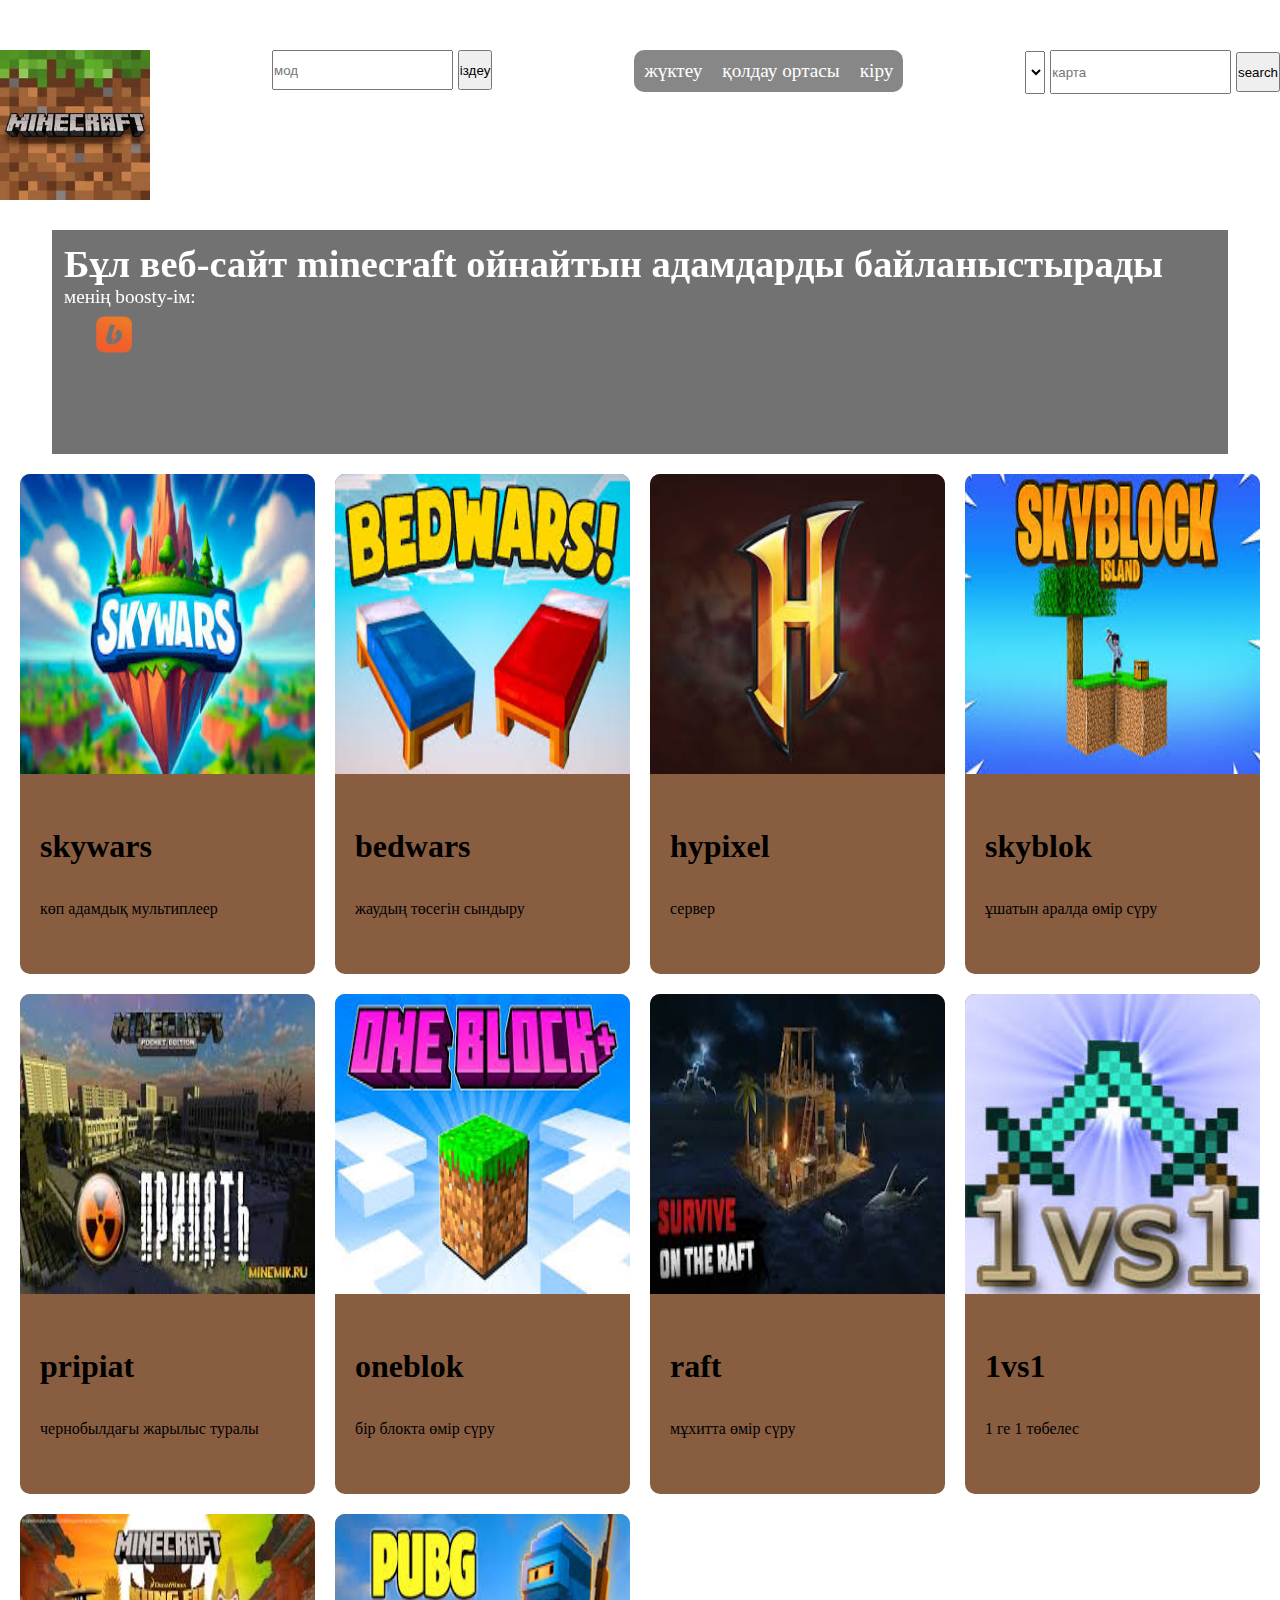
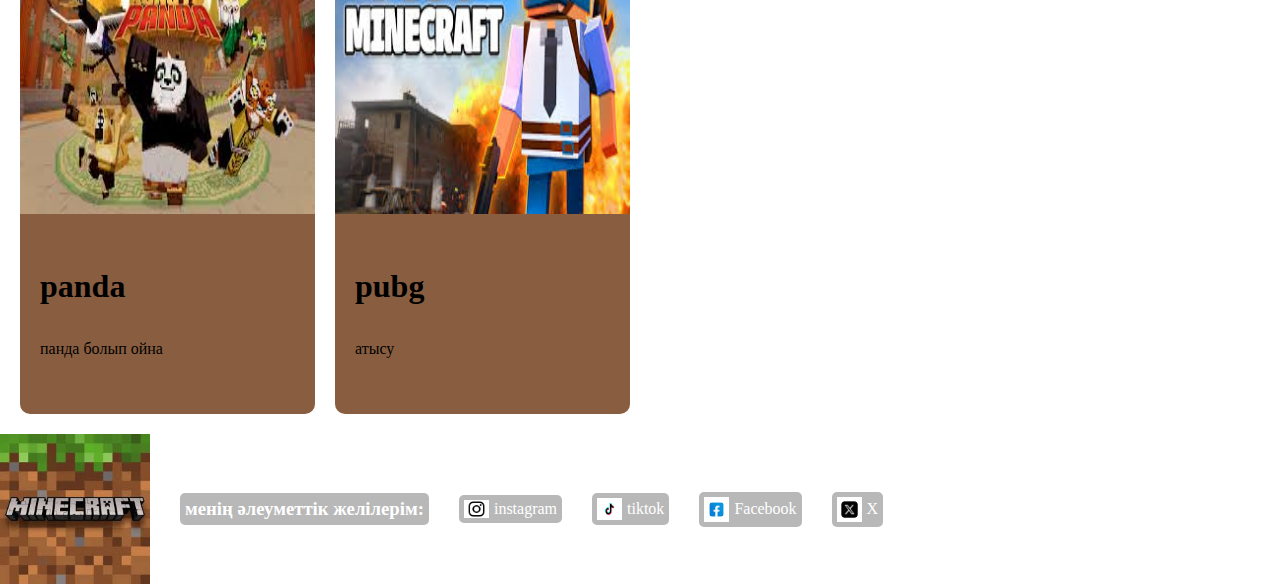
<file: index.html>
<!DOCTYPE html>
<html lang="en">
  <head>
    <meta charset="UTF-8" />
    <meta name="viewport" content="width=device-width, initial-scale=1.0" />
    <title>minecraft`s fandom</title>
    <link rel="stylesheet" href="css/main.css" />
  </head>
  <body>
    <header>
      <div class="top-header">
          <img class="logo" src="images/3.jpeg" />

        <form>
          <input class="search" type="search" placeholder="мод" />
          <button class="searchbut">іздеу</button>
        </form>

        <div class="alar">
          <a href="./download.html" class="a">жүктеу</a>
          <a href="./help.html" class="a">қолдау ортасы</a>
          <a href="./login.html" class="a">кіру</a>
        </div>

        <form>
          <select class="sel">
            <option value="">карта</option>
            <option value="">сюжет</option>
            <option value="">қорқынышты</option>
            <option value="">экшен</option>
            <option value="">шытырман</option>
            <option value="">ғимараттар</option>
          </select>

          <input class="map" type="text" placeholder="карта" />

          <button class="map">search</button>
        </form>

        
          <img class="dots" src="images/menu-dots.svg" />
        </div>
      </div>

      <div class="main-header">
        <h1>Бұл веб-сайт minecraft ойнайтын адамдарды байланыстырады</h1>

        <p>менің boosty-ім:</p>

        <nav>
          <a href="https://boosty.to/"
            ><img class="boosty" src="images/boosty.png" alt=""
          /></a>
        </nav>
      </div>
    </header>

    <main>
      <div class="div">
        <img src="images/skywars.jpeg" />
        <h1>skywars</h1>
        <p class="p">көп адамдық мультиплеер</p>
      </div>

      <div class="div">
        <img src="images/bed.jpeg" alt="" />
        <h1>bedwars</h1>
        <p class="p">жаудың төсегін сындыру</p>
      </div>

      <div class="div">
        <img src="images/hipixel.jpeg" alt="" />
        <h1>hypixel</h1>
        <p class="p">сервер</p>
      </div>

      <div class="div">
        <img src="images/skyblok.jpeg" alt="" />
        <h1>skyblok</h1>
        <p class="p">ұшатын аралда өмір сүру</p>
      </div>

      <div class="div">
        <img src="images/зкшзшфе.jpeg" alt="" />
        <h1>pripiat</h1>
        <p class="p">чернобылдағы жарылыс туралы</p>
      </div>

      <div class="div">
        <img src="images/one.jpeg" />
        <h1>oneblok</h1>
        <p class="p">бір блокта өмір сүру</p>
      </div>

      <div class="div">
        <img src="images/raft.jpeg" alt="" />
        <h1>raft</h1>
        <p class="p">мұхитта өмір сүру</p>
      </div>

      <div class="div">
        <img src="images/1vs1.jpeg" alt="" />
        <h1>1vs1</h1>
        <p class="p">1 ге 1 төбелес</p>
      </div>

      <div class="div">
        <img src="images/panda.jpeg" alt="" />
        <h1>panda</h1>
        <p class="p">панда болып ойна</p>
      </div>

      <div class="div">
        <img src="images/pbg.jpeg" alt="" />
        <h1>pubg</h1>
        <p class="p">атысу</p>
      </div>
    </main>

    <footer>
      <nav>
        <img src="images/3.jpeg" class="imgfoot" />

        <h3 class="afoot">менің әлеуметтік желілерім:</h3>

        <a class="afoot" href="https://www.instagram.com/"
          ><img class="img" src="images/insta.jpeg" alt="" />instagram
        </a>

        <a class="afoot" href="https://www.tiktok.com/"
          ><img class="img" src="images/tt.png" alt="" />tiktok</a
        >

        <a class="afoot" href="https://www.facebook.com"
          ><img class="img" src="images/facebook.jpeg" alt="" />Facebook</a
        >
        <a class="afoot" href="https://x.com/?lang=ru"><img class="img" src="images/xx.png" alt="" />X</a>
      </nav>
    </footer>
  </body>
</html>
</file>
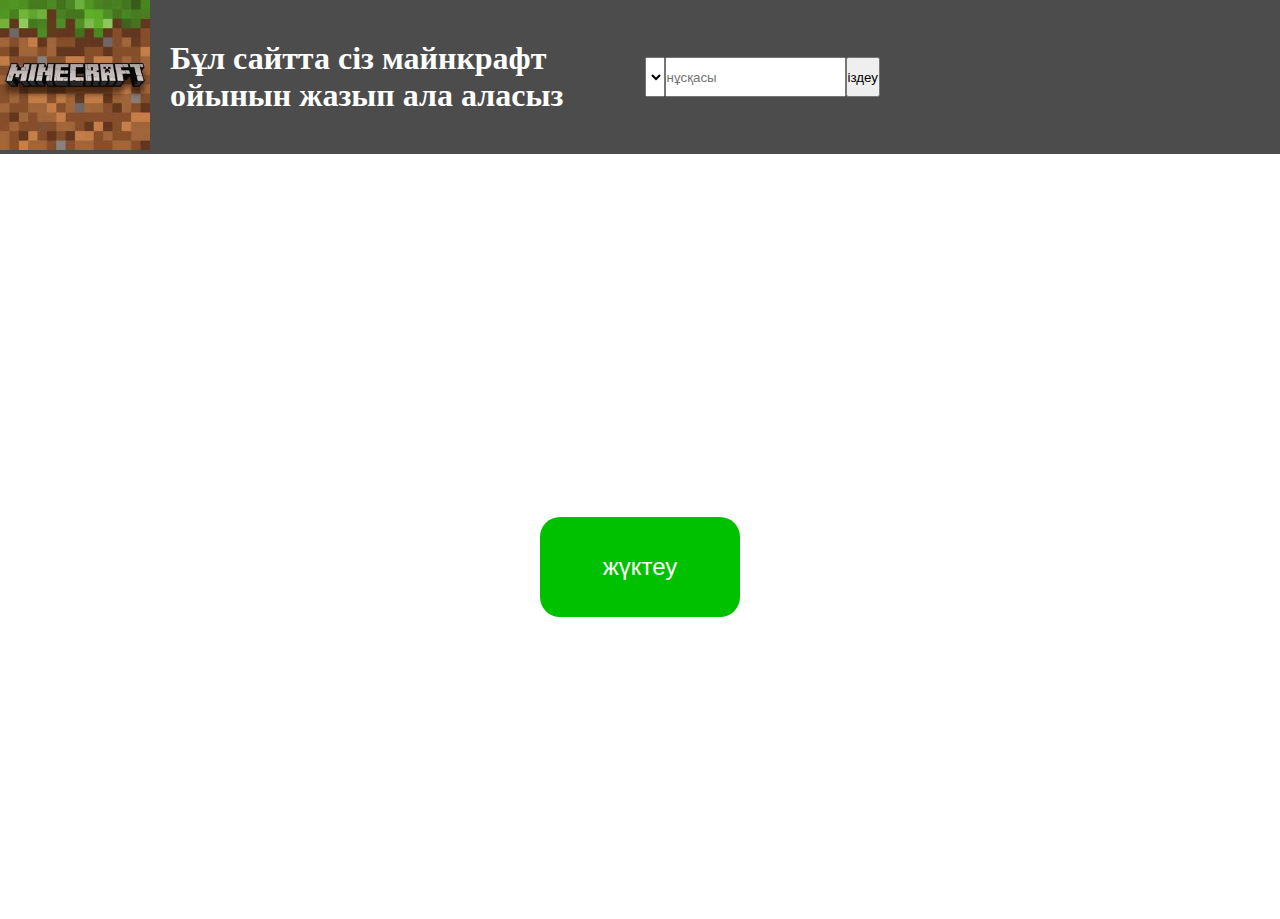
<file: download.html>
<!DOCTYPE html>
<html lang="en">
  <head>
    <meta charset="UTF-8" />
    <meta name="viewport" content="width=device-width, initial-scale=1.0" />
    <title>Download</title>
    <link rel="stylesheet" href="css/download.css" />
  </head>
  <body>
    <header>
      <a href="./main.html">
        <img class="logo" src="images/3.jpeg" />
      </a>

      <div class="h1">
        <h1>Бұл сайтта сіз майнкрафт ойынын жазып ала аласыз</h1>
      </div>

      <div class="versear">
        <select class="sel" name="" id="">
          <option value="">1.16</option>
          <option value="">1.17</option>
          <option value="">1.18</option>
          <option value="">1.19</option>
          <option value="">1.20</option>
          <option value="">1.21</option>
        </select>

        <form class="text" action="">
          <input type="text" placeholder="нұсқасы" />
        </form>

        <button>іздеу</button>
      </div>
    </header>

    <main>
      <button class="download">жүктеу</button>
    </main>
  </body>
</html>
</file>
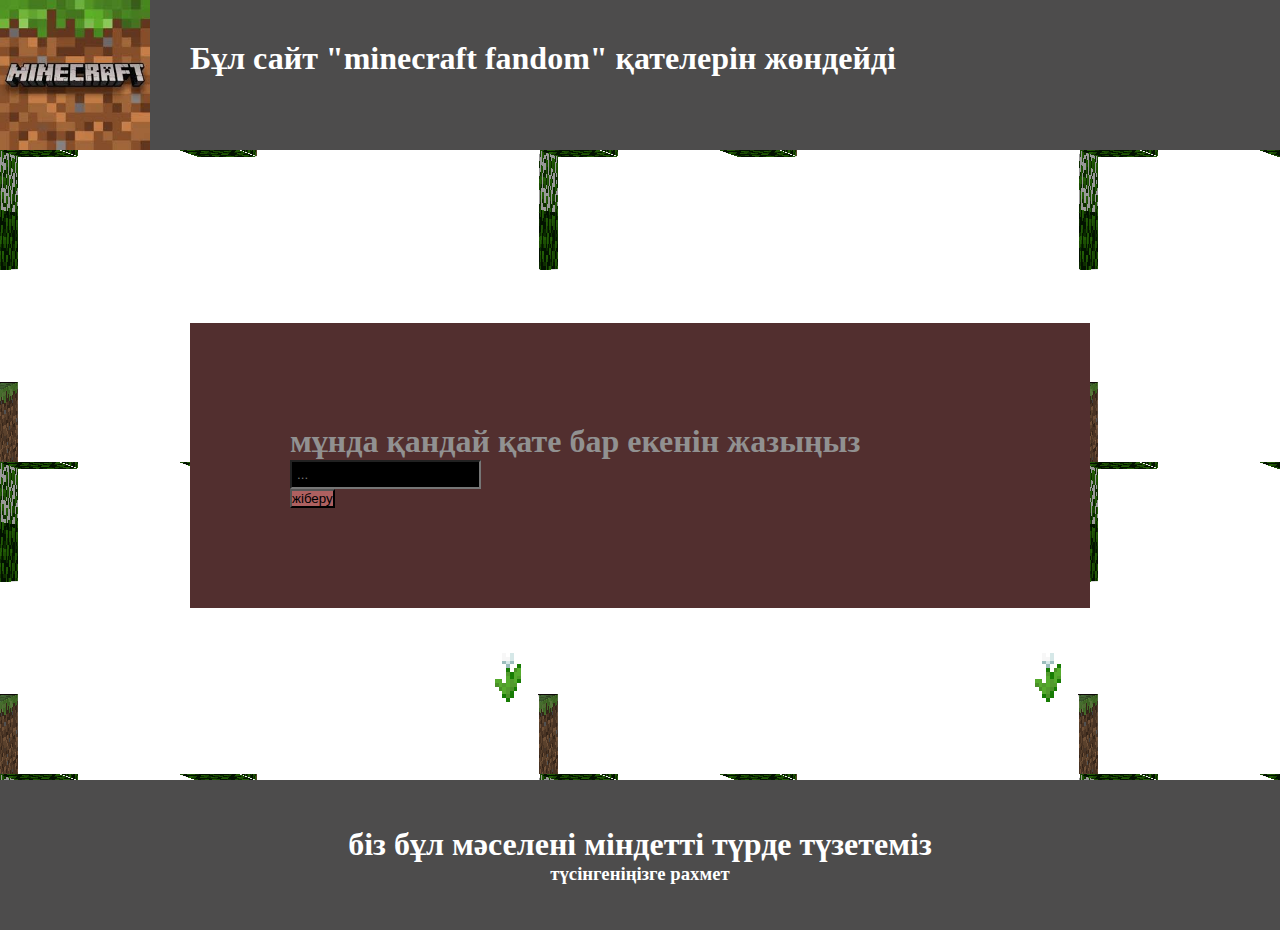
<file: help.html>
<!DOCTYPE html>
<html lang="en">
  <head>
    <meta charset="UTF-8" />
    <meta name="viewport" content="width=device-width, initial-scale=1.0" />
    <title>help center</title>
    <link rel="stylesheet" href="css/help.css" />
  </head>
  <body>
    <header>
      <div>
        <a href="main.html">
          <img class="logo" src="images/3.jpeg" />
        </a>
      </div>
      <div class="h1">
      <h1 >Бұл сайт "minecraft fandom" қателерін жөндейді</h1>
      </div>
    </header>

    <main>
      <div class="div">
        <h1>мұнда қандай қате бар екенін жазыңыз</h1>

        <form action="">
          <input class="search" type="text" placeholder="..." />
        </form>

        <button class="but">жіберу</button>
      </div>
    </main>

    <footer>
      <h1>біз бұл мәселені міндетті түрде түзетеміз</h1>

      <h3>түсінгеніңізге рахмет</h3>
    </footer>
  </body>
</html>
</file>
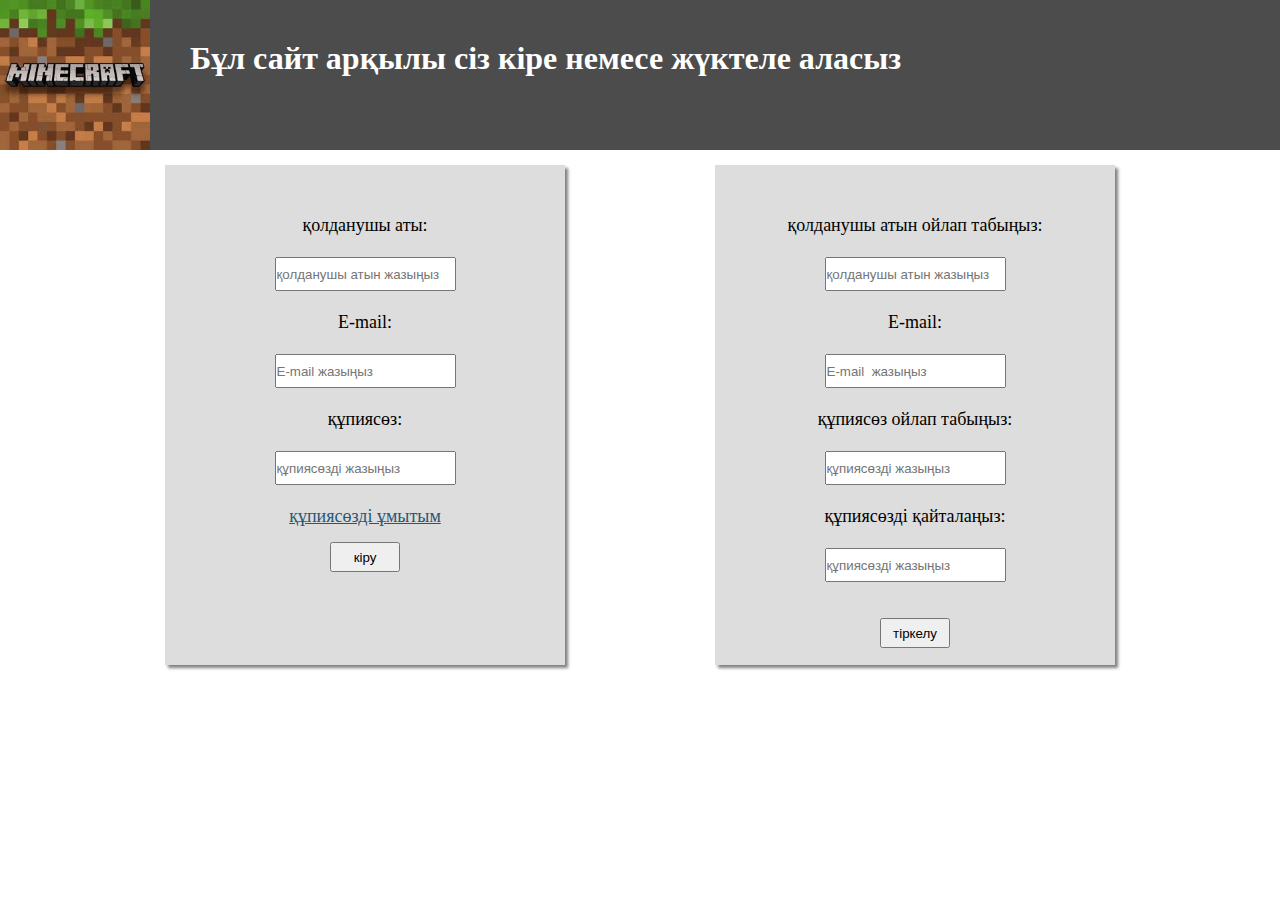
<file: login.html>
<!DOCTYPE html>
<html lang="en">
  <head>
    <meta charset="UTF-8" />
    <meta name="viewport" content="width=device-width, initial-scale=1.0" />
    <title>Log in</title>
    <link rel="stylesheet" href="css/login.css" />
  </head>
  <body>
    <header>
      <a  href="./main.html">
        <img class="logo" src="images/3.jpeg" alt="" />
      </a>

      <div><h1 class="h1">Бұл сайт арқылы сіз кіре немесе жүктеле аласыз</h1></div>
    </header>

    <main>
      <div class="div-1">
        <form class="form">
          <label>қолданушы аты:</label><br />
          <input
            class="input"
            type="username"
            placeholder="қолданушы атын жазыңыз"
          /><br />

          <label>E-mail:</label><br />
          <input
            class="input"
            type="email"
            placeholder="E-mail жазыңыз"
          /><br />

          <label>құпиясөз:</label><br />
          <input
            class="input"
            type="password"
            placeholder="құпиясөзді жазыңыз"
          /><br />

          <nav><a href="" class="kod">құпиясөзді ұмытым</a></nav>
          <button class="but">кіру</button>
        </form>
      </div>

      <div class="div-1">
        <form class="form">
          <label>қолданушы атын ойлап табыңыз:</label><br />
          <input
            class="input"
            type="username"
            placeholder="қолданушы атын жазыңыз"
          /><br />

          <label>E-mail:</label><br />
          <input
            class="input"
            type="email"
            placeholder="E-mail  жазыңыз"
          /><br />

          <label>құпиясөз ойлап табыңыз:</label><br />
          <input
            class="input"
            type="password"
            placeholder="құпиясөзді жазыңыз"
          /><br />

          <label>құпиясөзді қайталаңыз:</label><br />
          <input
            class="input"
            type="text"
            placeholder="құпиясөзді жазыңыз"
          /><br />
          <button class="but">тіркелу</button><br />
        </form>
      </div>
    </main>
  </body>
</html>
</file>
<file: css/main.css>
*{
    padding: 0px;
    margin: 0;
}

body {
    background-color: rgb(255, 255, 255);
    height: 1000px;
}

.top-header {
    display: flex;
    justify-content: space-between;
    align-items: flex-start;
    align-items:start;  
    padding-top: 50px;
    margin-bottom: 30px;
}

header {
    background: url(https://staticg.sportskeeda.com/editor/2021/12/937a1-16396765862339-1920.jpg);
    background-position:top;
    background-repeat: no-repeat;
    background-size: cover;
    display: flex;
    flex-direction: column;
    justify-items: flex-start;
    font-size: larger;
}

.boosty{
    width: 100px;   
}

.main-header {
    padding: 12px;
    color: white;
    background: #0000008d;
    backdrop-filter: blur(4px);
    height: 200px; width: 90%;
    align-self: center;
}


.alar{
    display: flex;
    align-items: center;
    background-color: #00000078;
    border-radius: 10px;
    margin-left: 20px; 
}

.a{
    
    text-decoration: none;
    color: rgb(255, 255, 255);
    border-radius: 10px;
    padding: 10px;
    transition: .3s;
    transition-delay: .2s;
}

.map{
    height: 40px;
}

.search{
    height: 40px;
}

.searchbut{
    height: 40px;
}

.logo {
    width: 150px;
    height: 150px;
}


.a:hover{
    background-color: rgb(88, 113, 37);
    color: black;
}

.sel{
    height: 43px;
    width: 20px;
}




.img{
    background: none;
    width: 25px;
}

footer {
    display: flex;
    background: url(https://avatars.mds.yandex.net/i?id=fb92cd29706286d0abff15e265c9bbc9669ad3a7-5354695-images-thumbs&n=13);
    background-position: center;
    background-repeat: no-repeat;
    background-size: cover;
}

footer nav {
    display: flex;
    flex-direction: row;
    flex-wrap: wrap;
    justify-content: start;
    align-items: center;
    gap: 30px;
}

.afoot {
    display: flex;
    align-items: center;
    gap: 5px;
    color: rgb(255, 255, 255);
    text-decoration: none;
    transition: .5s;
    background-color: #00000047;
    border-radius: 5px;
    padding: 5px;
}

.afoot:hover {
    scale: 1.1;

}

.imgfoot{
    width:150px  ;
}

main  {
    min-height: 10vh;
    display: grid;
    grid-template-columns: repeat(auto-fit, minmax(250px, 1fr));
    gap: 20px;
    padding: 20px;
}

main div{
    background-color:rgb(137, 94, 64);
    gap: 10px;
    height: 500px;
    border-radius: 10px;
    overflow: hidden;
    transition: .5s;
    transition-delay: .4;
}

main div:hover{
    scale: 1.1;
    background-color: rgb(192, 133, 90);
}

main img {
    width: 100%;
    height: 60%;
}

.p{
    padding: 20px;
    padding-top: 35px;
}

main div h1 {
    padding-left:20px;
    padding-top: 50px;
}

.dots{
    display: none;
    height: 15vh;
    background-color: #ffffff64;
    border-radius: 20px ;
}

@media (max-width: 775px) {
    header form, .alar {
        display: none;
    }

    .dots{
        display: block;
    }

    .main-header{
        display: flex;
    }
}

h4{
    padding: 15px;
}
</file>
<file: css/download.css>
*{
    padding: 0;
    margin: 0;
}

header{
    display: flex;
    align-items: center;
    justify-content: space-between;
    background-color: #4d4c4c;
}

.h1{
    color: white;
    padding-left: 20px;
}

.logo{
    width: 150px;
    height: 150px;
}

.versear{
    margin-right:400px;
    display: flex;
    height: 40px;
}

.text{
    display: flex;
    height: 40px;
}

.sel{
    width: 20px;
}

main{
    display: flex;
    justify-content: center;
    align-items: center;
    background: url(https://www.techspot.com/images2/news/bigimage/2020/08/2020-08-10-image-6.png);
    height: 85vh;
    backdrop-filter: blur(4px);
    background-repeat: no-repeat;
    background-size:cover;

}

.download{
    margin-top:60px;
    background-color: rgb(0, 193, 0);
    border: none;
    width: 200px;
    height: 100px;
    border-radius: 20px;
    font-size: x-large;
    color: rgb(255, 255, 255);
    transition: .3s;
    animation-delay: .2;
}

.download:hover{
    background-color: #000000;
}
</file>
<file: css/help.css>
*{
    padding: 0;
    margin: 0;
}

header{
    height: 150px;
    background-color: #4d4c4c;
    display: flex;
    flex-direction: row;
}

.logo{
    width: 150px;
    height: 150px;
}

main{
    display: flex;
    justify-content: center;
    align-items: center;
    height: 70vh;
    background: url(/images/kirka.png);
}

.div{
    width: 700px;
    background-color: #522f2f;
    padding: 100px;
    color: #919191;
}

footer{
    display: flex;
    flex-direction: column;
    color: #ffffff;
    justify-content: center;
    align-items: center;
    height: 150px;
    background-color: #4d4c4c;
}

.search{
    padding: 5px;
    background: none;
    background-color: #000000;
    color: white;
}

.but{
    background-color: #ae6060;
    
}

.h1{
    padding: 40px;
    color: white;
}
</file>
<file: css/login.css>
*{
    padding: 0;
    margin: 0;
}

.logo{
    width: 150px;
    height: 150px;
}

header{
    background-color:  #4d4c4c;
    display: flex;
    height: 150px;
}

.h1{
    color: white;
    padding: 40px;
}

.kod{
    color: rgb(40, 87, 116);
}

.form{
    font-size: large;
    display: flex;
    flex-direction: column;
    justify-content: center;
    align-items: center;
    border: none;
}

main{
    display: flex;
    justify-content: space-evenly;
    padding: 15px;
}


.div-1{
    background-color: #95ff00;
    width: 300px;
    height: 400px;
    padding: 50px;
    background-color: #dddddd;
    box-shadow: 3px 3px 3px gray;
}

.input{
    height: 30px;
}

.but{
   width: 70px;
   height: 30px;
   margin-top: 15px;
}
</file>
